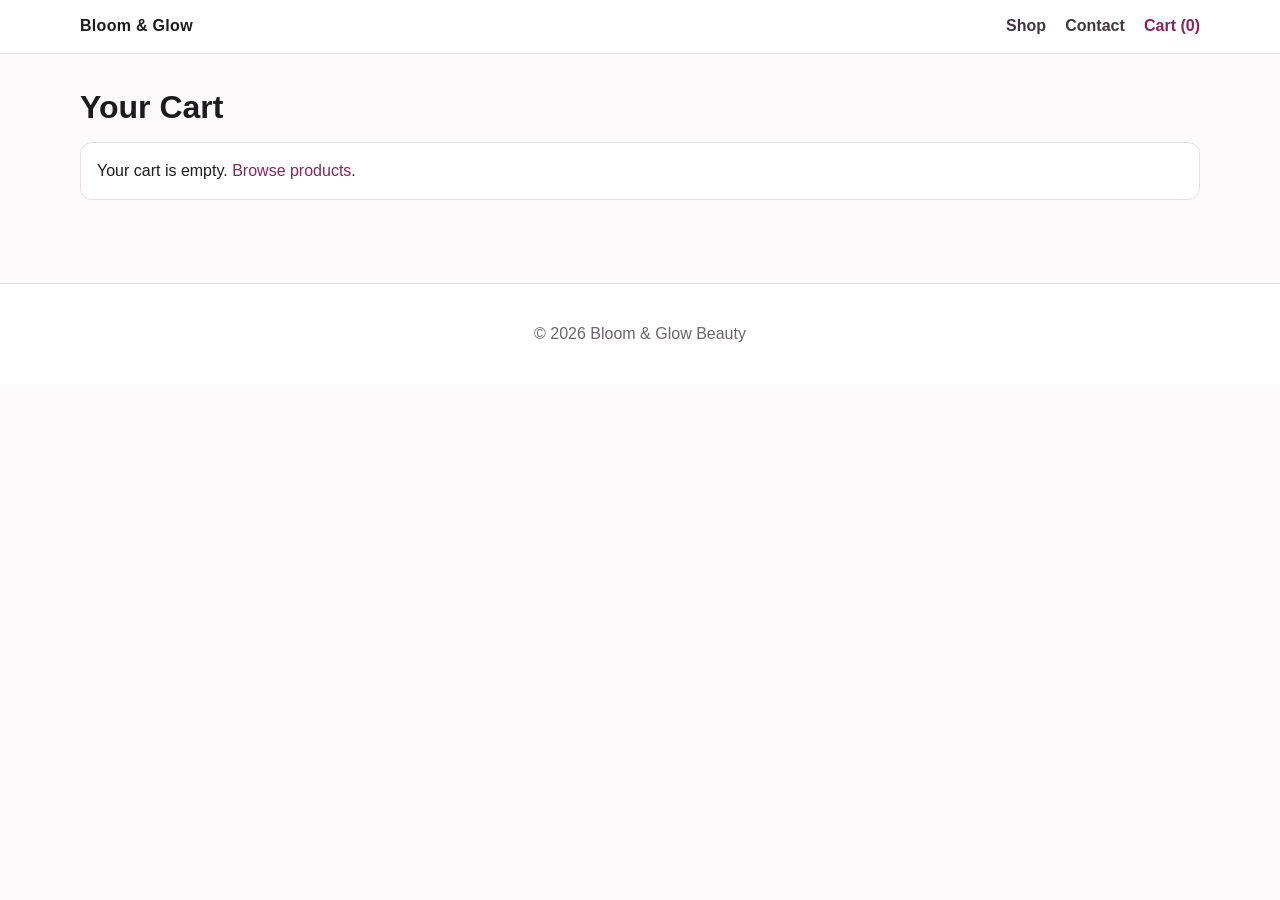
<file: cart.html>
<!DOCTYPE html>
<html lang="en">
  <head>
    <meta charset="UTF-8" />
    <meta name="viewport" content="width=device-width, initial-scale=1.0" />
    <title>Cart | Bloom & Glow Beauty</title>
    <meta name="description" content="Review your cart and submit an order request for confirmation." />
    <link rel="stylesheet" href="style.css" />
  </head>
  <body>
    <header class="main-header">
      <div class="container nav-wrap">
        <a class="logo" href="index.html">Bloom & Glow</a>
        <nav>
          <a href="shop.html">Shop</a>
          <a href="contact.html">Contact</a>
          <a href="cart.html" class="active">Cart (<span data-cart-count>0</span>)</a>
        </nav>
      </div>
    </header>

    <main class="container section">
      <h1>Your Cart</h1>
      <section id="cart-view"></section>
    </main>

    <footer class="main-footer">
      <p class="copyright">© <span data-year></span> Bloom & Glow Beauty</p>
    </footer>

    <script src="products.js"></script>
    <script src="app.js"></script>
  </body>
</html>
</file>
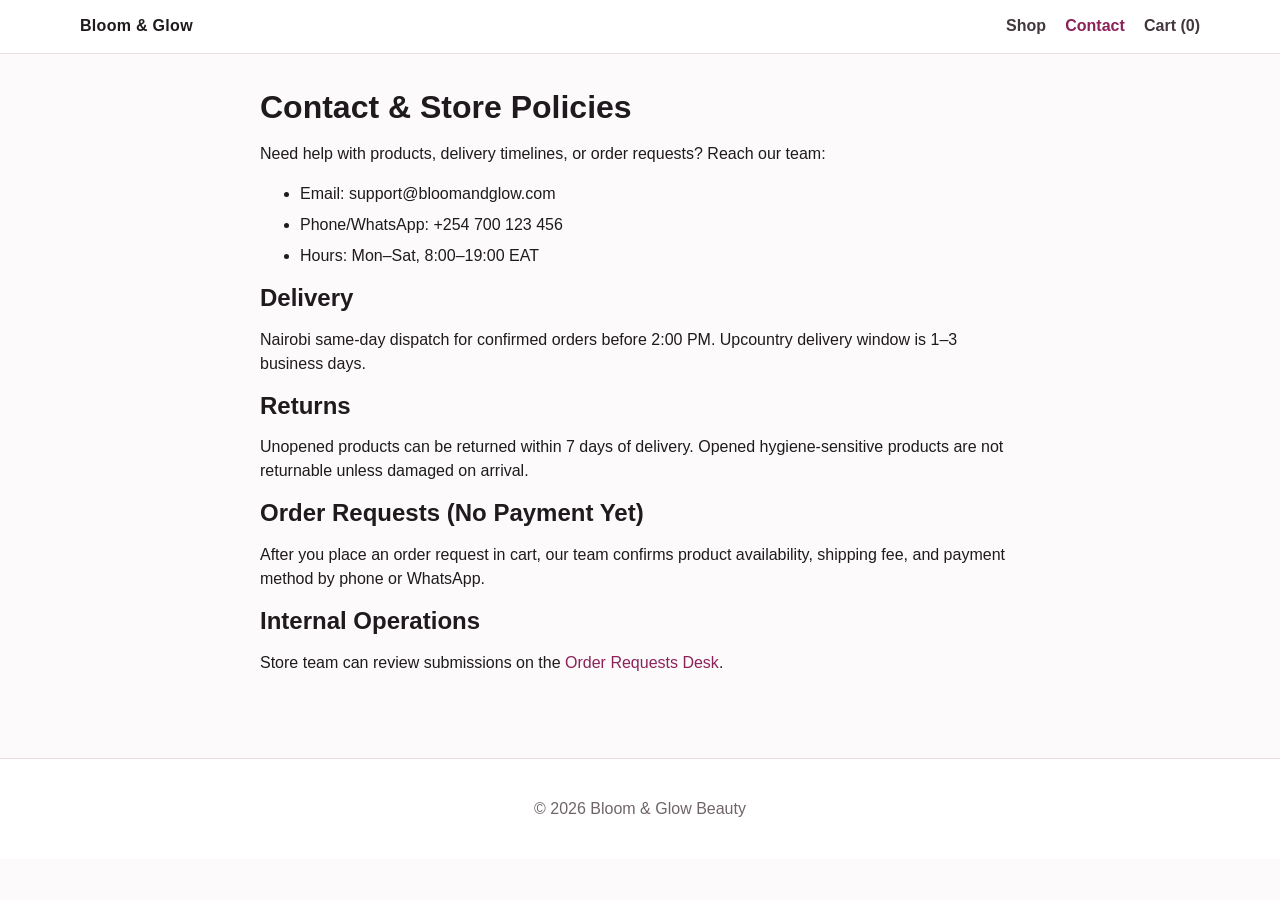
<file: contact.html>
<!DOCTYPE html>
<html lang="en">
  <head>
    <meta charset="UTF-8" />
    <meta name="viewport" content="width=device-width, initial-scale=1.0" />
    <title>Contact | Bloom & Glow Beauty</title>
    <meta name="description" content="Contact Bloom & Glow support and review delivery and return policy." />
    <link rel="stylesheet" href="style.css" />
  </head>
  <body>
    <header class="main-header">
      <div class="container nav-wrap">
        <a class="logo" href="index.html">Bloom & Glow</a>
        <nav>
          <a href="shop.html">Shop</a>
          <a href="contact.html" class="active">Contact</a>
          <a href="cart.html">Cart (<span data-cart-count>0</span>)</a>
        </nav>
      </div>
    </header>

    <main class="container section narrow">
      <h1>Contact & Store Policies</h1>
      <p>Need help with products, delivery timelines, or order requests? Reach our team:</p>
      <ul class="contact-list">
        <li>Email: support@bloomandglow.com</li>
        <li>Phone/WhatsApp: +254 700 123 456</li>
        <li>Hours: Mon–Sat, 8:00–19:00 EAT</li>
      </ul>

      <h2>Delivery</h2>
      <p>Nairobi same-day dispatch for confirmed orders before 2:00 PM. Upcountry delivery window is 1–3 business days.</p>

      <h2>Returns</h2>
      <p>Unopened products can be returned within 7 days of delivery. Opened hygiene-sensitive products are not returnable unless damaged on arrival.</p>

      <h2>Order Requests (No Payment Yet)</h2>
      <p>After you place an order request in cart, our team confirms product availability, shipping fee, and payment method by phone or WhatsApp.</p>

      <h2>Internal Operations</h2>
      <p>Store team can review submissions on the <a href="orders.html">Order Requests Desk</a>.</p>
    </main>

    <footer class="main-footer">
      <p class="copyright">© <span data-year></span> Bloom & Glow Beauty</p>
    </footer>

    <script src="products.js"></script>
    <script src="app.js"></script>
  </body>
</html>
</file>
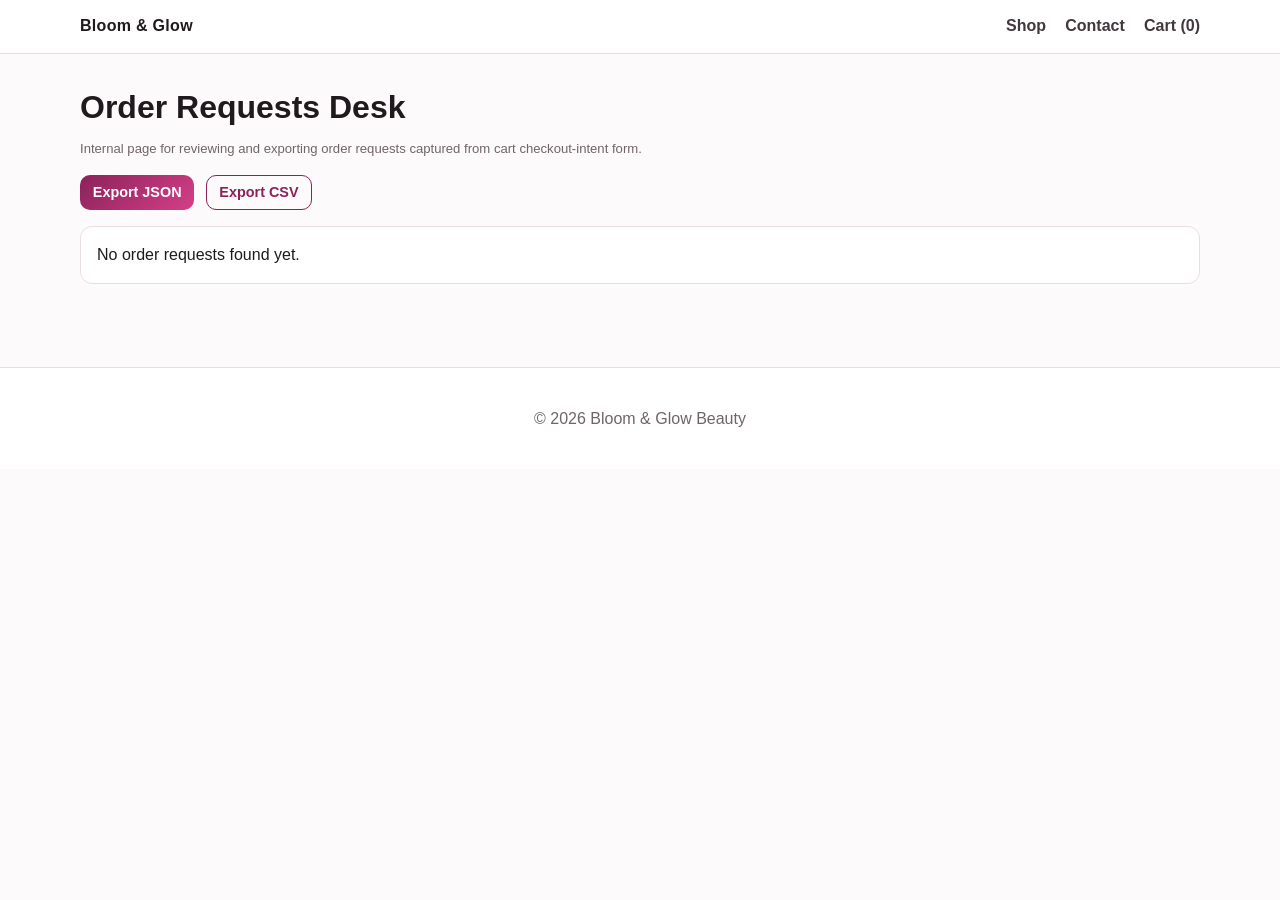
<file: orders.html>
<!DOCTYPE html>
<html lang="en">
  <head>
    <meta charset="UTF-8" />
    <meta name="viewport" content="width=device-width, initial-scale=1.0" />
    <title>Orders Desk | Bloom & Glow Beauty</title>
    <meta name="description" content="Internal desk to review and export submitted order requests." />
    <link rel="stylesheet" href="style.css" />
  </head>
  <body>
    <header class="main-header">
      <div class="container nav-wrap">
        <a class="logo" href="index.html">Bloom & Glow</a>
        <nav>
          <a href="shop.html">Shop</a>
          <a href="contact.html">Contact</a>
          <a href="cart.html">Cart (<span data-cart-count>0</span>)</a>
        </nav>
      </div>
    </header>

    <main class="container section">
      <h1>Order Requests Desk</h1>
      <p class="tiny">Internal page for reviewing and exporting order requests captured from cart checkout-intent form.</p>
      <div class="hero-actions" style="margin-bottom:1rem">
        <button class="btn small" id="export-json">Export JSON</button>
        <button class="btn small ghost" id="export-csv">Export CSV</button>
      </div>
      <section id="orders-view"></section>
    </main>

    <footer class="main-footer">
      <p class="copyright">© <span data-year></span> Bloom & Glow Beauty</p>
    </footer>

    <script src="products.js"></script>
    <script src="app.js"></script>
  </body>
</html>
</file>
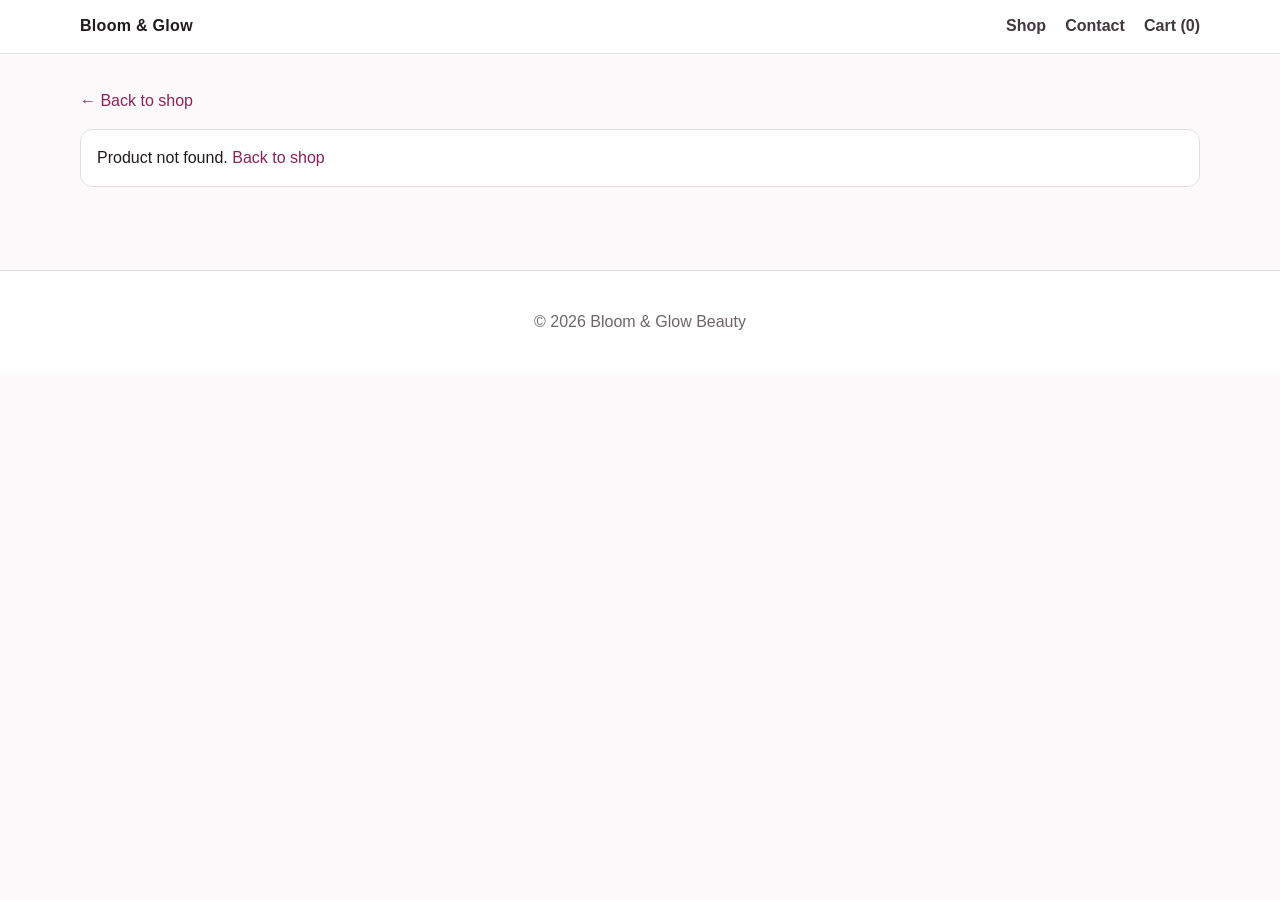
<file: product.html>
<!DOCTYPE html>
<html lang="en">
  <head>
    <meta charset="UTF-8" />
    <meta name="viewport" content="width=device-width, initial-scale=1.0" />
    <title>Product | Bloom & Glow Beauty</title>
    <meta name="description" content="View product details, ingredients, and stock before adding to cart." />
    <meta property="og:title" content="Product | Bloom & Glow Beauty" />
    <meta property="og:description" content="Check product details and add your favorites to cart." />
    <link rel="stylesheet" href="style.css" />
  </head>
  <body>
    <header class="main-header">
      <div class="container nav-wrap">
        <a class="logo" href="index.html">Bloom & Glow</a>
        <nav>
          <a href="shop.html">Shop</a>
          <a href="contact.html">Contact</a>
          <a href="cart.html">Cart (<span data-cart-count>0</span>)</a>
        </nav>
      </div>
    </header>

    <main class="container section">
      <a href="shop.html">← Back to shop</a>
      <section id="product-view"></section>
    </main>

    <footer class="main-footer">
      <p class="copyright">© <span data-year></span> Bloom & Glow Beauty</p>
    </footer>

    <script src="products.js"></script>
    <script src="app.js"></script>
  </body>
</html>
</file>
<file: style.css>
:root {
  --bg: #fcfafb;
  --panel: #ffffff;
  --text: #1f1a1d;
  --muted: #6f646a;
  --brand: #8b225a;
  --brand-2: #d43f88;
  --line: #e9dde3;
}

* {
  box-sizing: border-box;
}

body {
  margin: 0;
  font-family: "Segoe UI", "Helvetica Neue", sans-serif;
  color: var(--text);
  background: var(--bg);
  line-height: 1.5;
}

a {
  color: var(--brand);
  text-decoration: none;
}

.container {
  width: min(1120px, 92%);
  margin: 0 auto;
}

.section {
  padding: 2.2rem 0;
}

.main-header {
  background: #fff;
  border-bottom: 1px solid var(--line);
  position: sticky;
  top: 0;
  z-index: 10;
}

.nav-wrap {
  display: flex;
  justify-content: space-between;
  align-items: center;
  padding: 0.9rem 0;
}

.logo {
  font-weight: 700;
  letter-spacing: 0.3px;
  color: var(--text);
}

nav {
  display: flex;
  gap: 1.2rem;
}

nav a {
  color: #43373e;
  font-weight: 600;
}

nav a.active,
nav a:hover {
  color: var(--brand);
}

.hero {
  padding: 2.2rem 0 1.2rem;
}

.hero-grid {
  display: grid;
  grid-template-columns: 1.1fr 1fr;
  gap: 2rem;
  align-items: center;
}

.hero-image {
  width: 100%;
  border-radius: 14px;
  min-height: 360px;
  object-fit: cover;
}

.eyebrow {
  text-transform: uppercase;
  letter-spacing: 1px;
  color: var(--brand);
  font-size: 0.8rem;
  font-weight: 700;
}

h1,
h2,
h3,
h4 {
  line-height: 1.15;
  margin: 0 0 0.8rem;
}

.btn {
  display: inline-block;
  border: 0;
  cursor: pointer;
  background: linear-gradient(135deg, var(--brand), var(--brand-2));
  color: #fff;
  padding: 0.72rem 1rem;
  border-radius: 10px;
  font-weight: 700;
}

.btn.small {
  padding: 0.55rem 0.8rem;
  font-size: 0.9rem;
}

.btn:disabled {
  opacity: 0.5;
  cursor: not-allowed;
}

.btn.ghost {
  background: transparent;
  color: var(--brand);
  border: 1px solid var(--brand);
}

.hero-actions {
  display: flex;
  gap: 0.7rem;
  margin-top: 1rem;
}

.features-grid {
  display: grid;
  gap: 1rem;
  grid-template-columns: repeat(4, 1fr);
}

.features-grid article {
  background: var(--panel);
  border: 1px solid var(--line);
  border-radius: 12px;
  padding: 1rem;
}

.filters {
  display: grid;
  grid-template-columns: 1.8fr 1fr 1fr;
  gap: 0.7rem;
  margin: 1.1rem 0;
}

input,
select,
textarea {
  width: 100%;
  padding: 0.68rem;
  border: 1px solid #cfc2c9;
  border-radius: 8px;
  font: inherit;
}

.products-grid {
  display: grid;
  grid-template-columns: repeat(auto-fill, minmax(240px, 1fr));
  gap: 1rem;
}

.product-card {
  border: 1px solid var(--line);
  background: #fff;
  border-radius: 12px;
  overflow: hidden;
  display: flex;
  flex-direction: column;
}

.product-image-wrap {
  display: block;
  aspect-ratio: 1 / 1;
}

.product-image {
  width: 100%;
  height: 100%;
  object-fit: cover;
}

.product-body {
  padding: 0.9rem;
}

.meta-row {
  color: var(--muted);
  font-size: 0.85rem;
  margin: 0 0 0.4rem;
}

.short {
  color: #4a3e44;
}

.price {
  font-size: 1.15rem;
  font-weight: 700;
}

.rating {
  font-size: 0.9rem;
}

.product-layout {
  display: grid;
  grid-template-columns: 1fr 1fr;
  gap: 1.4rem;
  margin-top: 1rem;
}

.product-hero-image {
  width: 100%;
  border-radius: 12px;
  min-height: 360px;
  object-fit: cover;
}

.facts {
  padding-left: 1rem;
}

.facts li {
  margin-bottom: 0.35rem;
}

.cart-layout {
  display: grid;
  grid-template-columns: 1.5fr 1fr;
  gap: 1rem;
}

.cart-item {
  display: grid;
  grid-template-columns: 90px 1fr auto;
  gap: 0.8rem;
  align-items: start;
  background: #fff;
  border: 1px solid var(--line);
  border-radius: 12px;
  padding: 0.8rem;
  margin-bottom: 0.75rem;
}

.cart-item img {
  width: 90px;
  height: 90px;
  object-fit: cover;
  border-radius: 8px;
}

.link-btn {
  background: none;
  border: 0;
  padding: 0;
  color: #b0244e;
  cursor: pointer;
}

.order-box {
  background: #fff;
  border: 1px solid var(--line);
  border-radius: 12px;
  padding: 1rem;
  height: fit-content;
}

.order-form {
  display: grid;
  gap: 0.6rem;
  margin-top: 0.8rem;
}

.tiny {
  color: var(--muted);
  font-size: 0.82rem;
}

.success-box,
.empty {
  border: 1px solid var(--line);
  background: #fff;
  border-radius: 12px;
  padding: 1rem;
}

.main-footer {
  border-top: 1px solid var(--line);
  margin-top: 2rem;
  padding: 1.4rem 0;
  background: #fff;
}

.footer-grid {
  display: grid;
  grid-template-columns: 2fr 1fr;
  gap: 1rem;
}

.footer-grid a {
  display: block;
  margin-bottom: 0.35rem;
}

.copyright {
  text-align: center;
  color: var(--muted);
  margin-top: 1rem;
}

.contact-list li { margin-bottom: 0.45rem; }
.narrow { max-width: 760px; }

@media (max-width: 880px) {
  .hero-grid,
  .product-layout,
  .cart-layout,
  .footer-grid,
  .features-grid {
    grid-template-columns: 1fr;
  }

  .filters {
    grid-template-columns: 1fr;
  }

  nav {
    gap: 0.7rem;
  }
}
</file>
